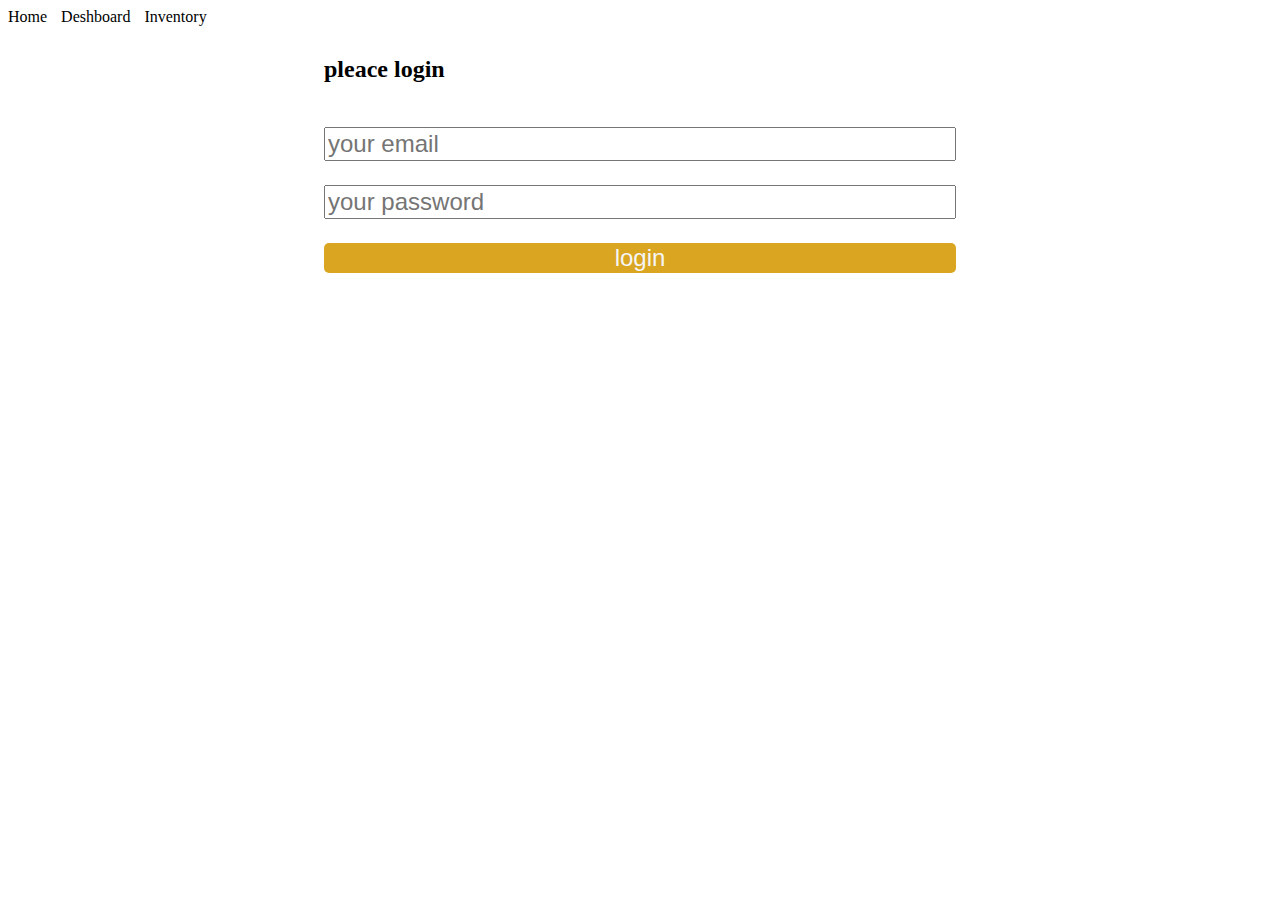
<file: index.html>
<!DOCTYPE html>
<html lang="en">
<head>
    <meta charset="UTF-8">
    <meta http-equiv="X-UA-Compatible" content="IE=edge">
    <meta name="viewport" content="width=device-width, initial-scale=1.0">
    <link rel="stylesheet" href="style.css">
    <title>Document</title>
</head>
<body>
    <header>
        <nav>
            <a href="">Home</a>
            <a href="">Deshboard</a>
            <a href="">Inventory</a>
            <a href=""></a>
        </nav>
    </header>
    <section class="login-container">
        <form class="login-form">
            <h2>pleace login</h2>
            <input type="email" placeholder="your email" required>
            <input type="password" placeholder="your password" required>
            <input type="submit" value="login" required>
        </form>
    </section>
</body>
</html>
</file>
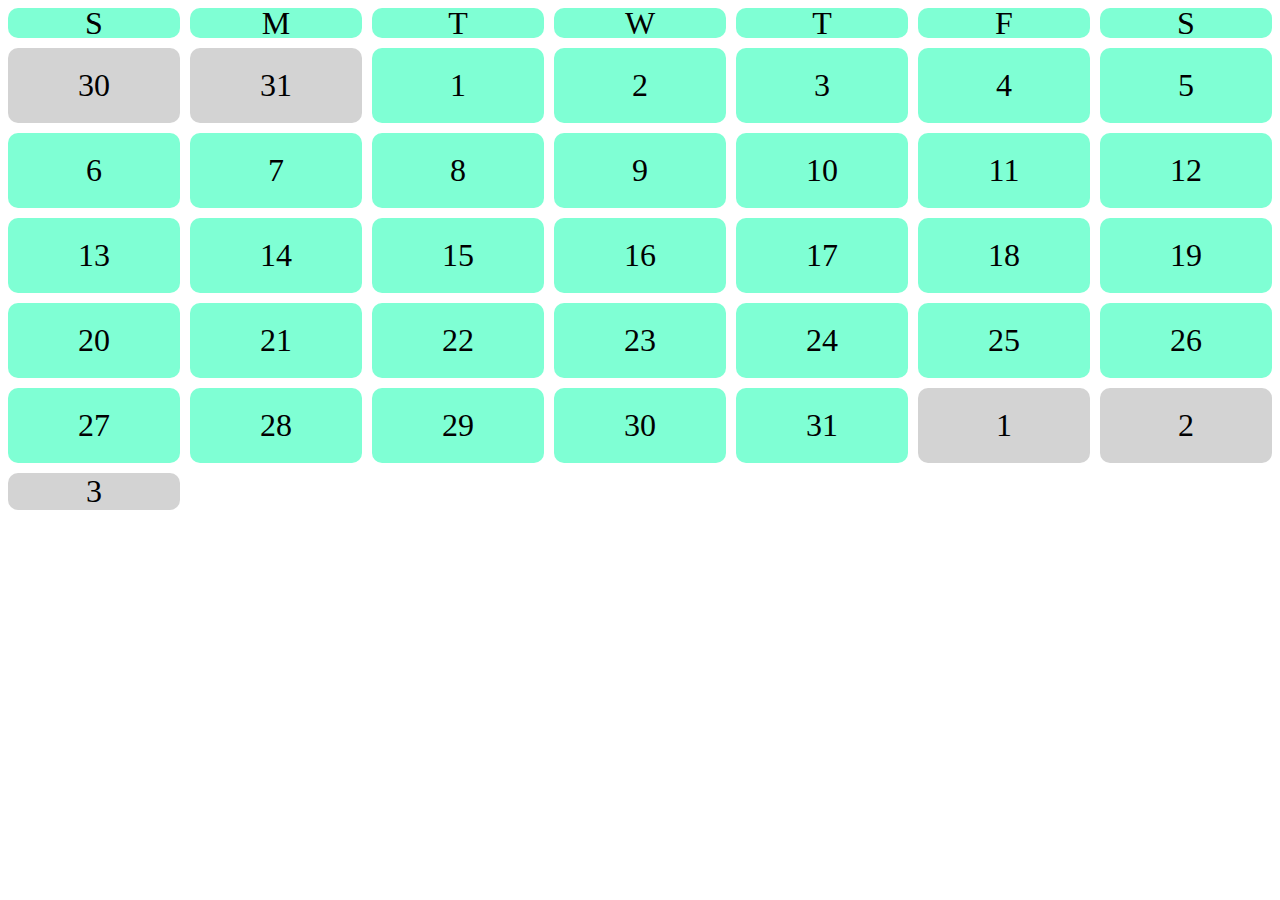
<file: calander.html>
<!DOCTYPE html>
<html lang="en">
<head>
    <meta charset="UTF-8">
    <meta http-equiv="X-UA-Compatible" content="IE=edge">
    <meta name="viewport" content="width=device-width, initial-scale=1.0">
    <title>Document</title>
    <style>
        .calander{
            display: grid;
            grid-template-columns: repeat(7, 1fr);
            grid-template-rows:30px repeat(5, 75px);
            row-gap: 10px;
            column-gap: 10px;
        }
        .date, .day{
            background-color: aquamarine;
            font-size: 2em;
            display: flex;
            justify-content: center;
            align-items: center;
            border-radius: 10px;
        }
        .other-month{
            background-color: lightgray;
        }
    </style>
</head>
<body>
    <div class="calander">
        <div class="day">S</div>
        <div class="day">M</div>
        <div class="day">T</div>
        <div class="day">W</div>
        <div class="day">T</div>
        <div class="day">F</div>
        <div class="day">S</div>
        <div class="date other-month">30</div>
        <div class="date other-month">31</div>
        <div class="date">1</div>
        <div class="date">2</div>
        <div class="date">3</div>
        <div class="date">4</div>
        <div class="date">5</div>
        <div class="date">6</div>
        <div class="date">7</div>
        <div class="date">8</div>
        <div class="date">9</div>
        <div class="date">10</div>
        <div class="date">11</div>
        <div class="date">12</div>
        <div class="date">13</div>
        <div class="date">14</div>
        <div class="date">15</div>
        <div class="date">16</div>
        <div class="date">17</div>
        <div class="date">18</div>
        <div class="date">19</div>
        <div class="date">20</div>
        <div class="date">21</div>
        <div class="date">22</div>
        <div class="date">23</div>
        <div class="date">24</div>
        <div class="date">25</div>
        <div class="date">26</div>
        <div class="date">27</div>
        <div class="date">28</div>
        <div class="date">29</div>
        <div class="date">30</div>
        <div class="date">31</div>
        <div class="date other-month">1</div>
        <div class="date other-month">2</div>
        <div class="date other-month">3</div>
      
    </div>
</body>
</html>
</file>
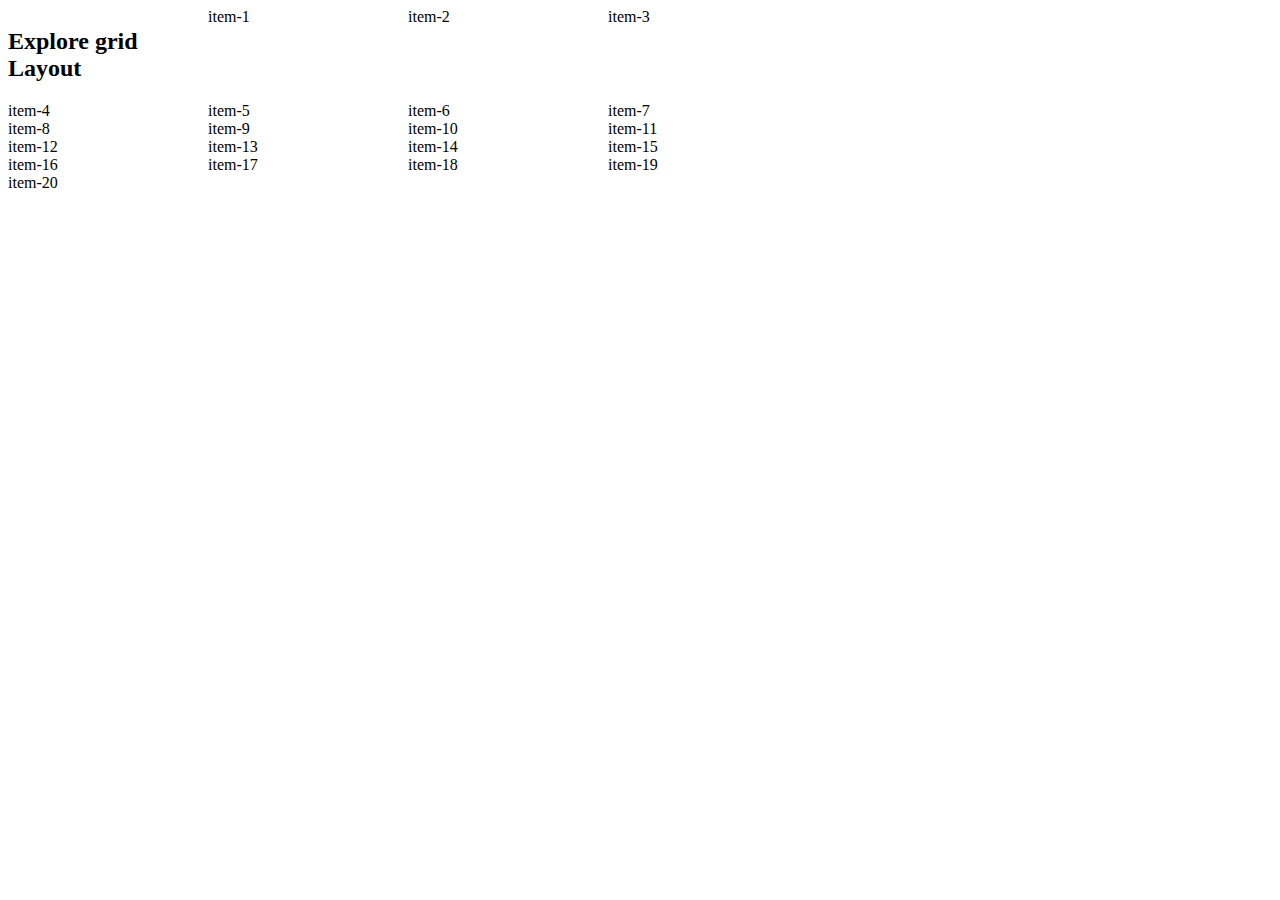
<file: gride.html>
<!DOCTYPE html>
<html lang="en">
<head>
    <meta charset="UTF-8">
    <meta http-equiv="X-UA-Compatible" content="IE=edge">
    <meta name="viewport" content="width=device-width, initial-scale=1.0">
    <title>Explore grid Layout</title>
    <style>
        .container{
            display: grid;
            grid-template-columns: repeat(4,200px);
        }
    </style>
</head>
<body>
    <div class="container">
        <h2>Explore grid Layout</h2>
        <div class="item">item-1</div>
        <div class="item">item-2</div>
        <div class="item">item-3</div>
        <div class="item">item-4</div>
        <div class="item">item-5</div>
        <div class="item">item-6</div>
        <div class="item">item-7</div>
        <div class="item">item-8</div>
        <div class="item">item-9</div>
        <div class="item">item-10</div>
        <div class="item">item-11</div>
        <div class="item">item-12</div>
        <div class="item">item-13</div>
        <div class="item">item-14</div>
        <div class="item">item-15</div>
        <div class="item">item-16</div>
        <div class="item">item-17</div>
        <div class="item">item-18</div>
        <div class="item">item-19</div>
        <div class="item">item-20</div>
    </div>
</body>
</html>
</file>
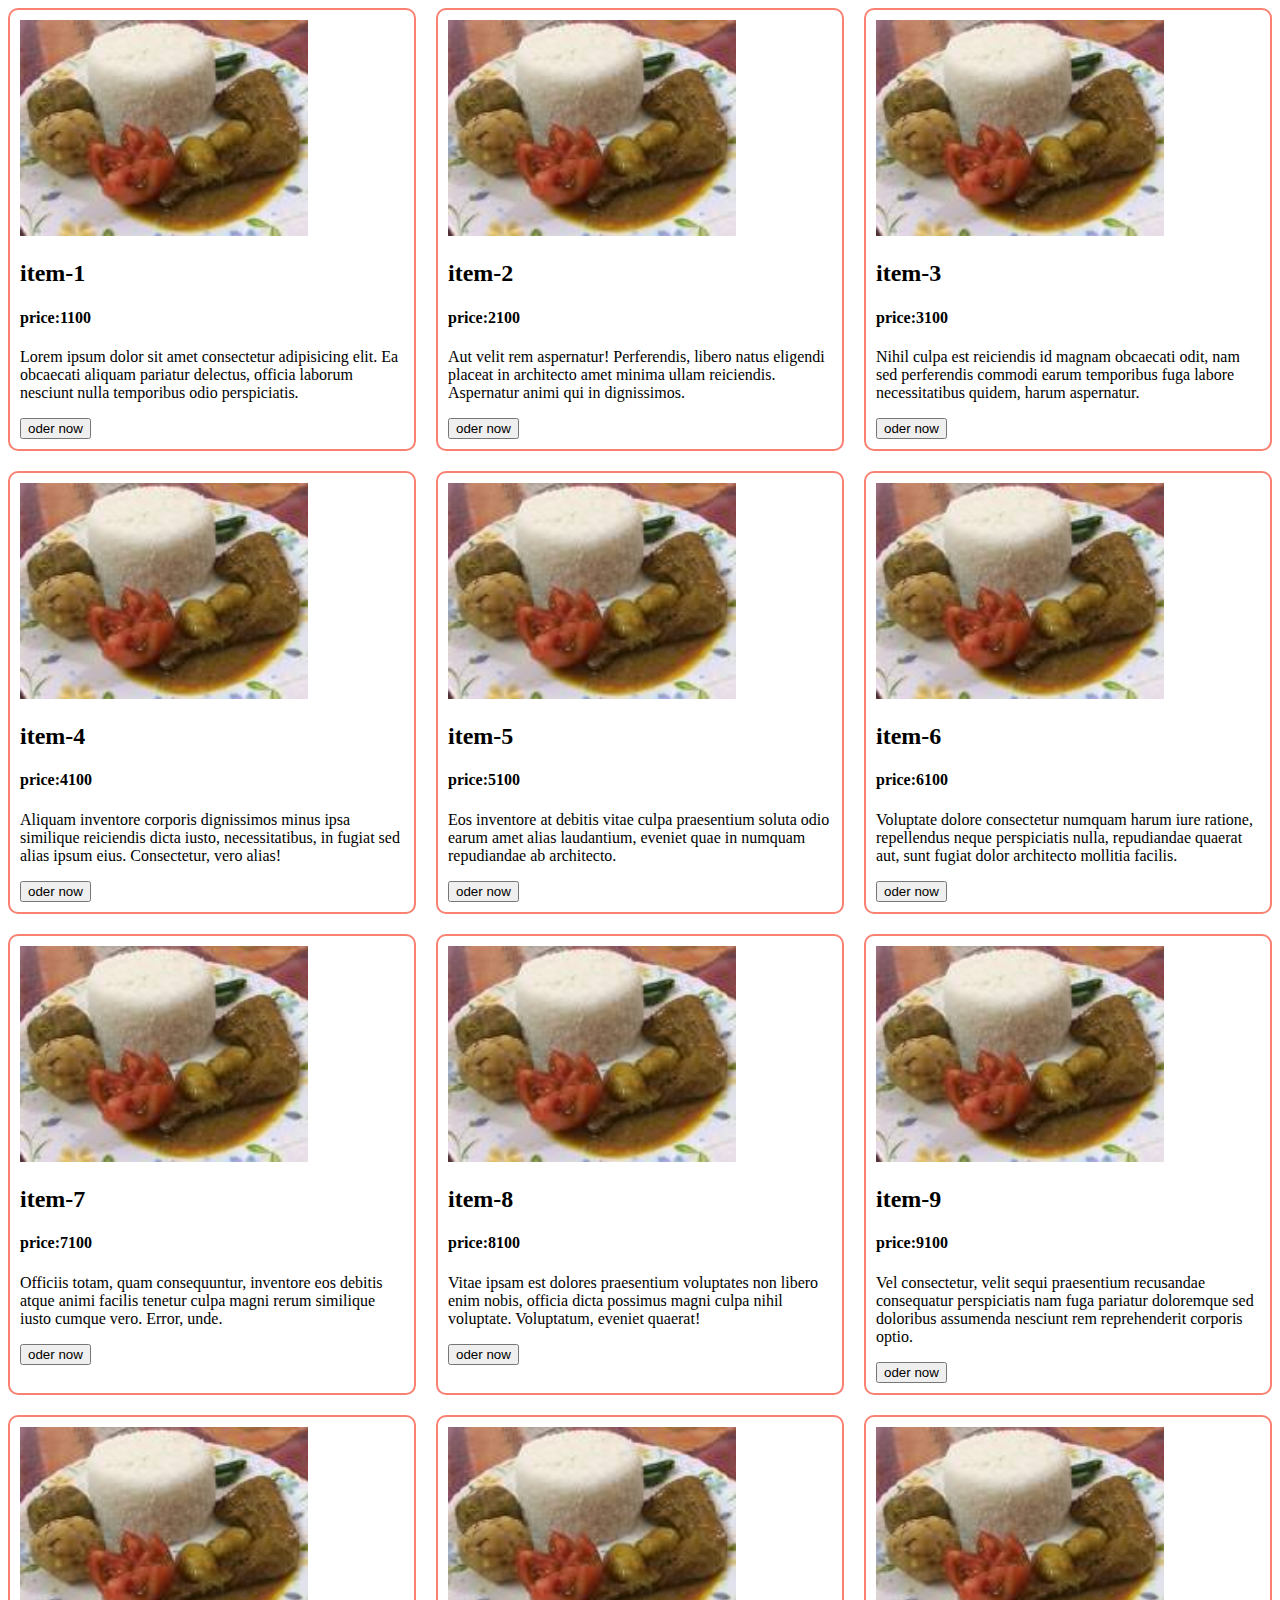
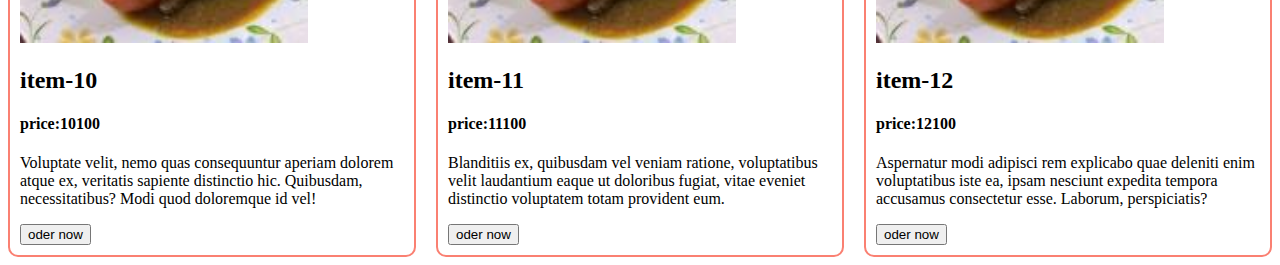
<file: responsive.html>
<!DOCTYPE html>
<html lang="en">
<head>
    <meta charset="UTF-8">
    <meta http-equiv="X-UA-Compatible" content="IE=edge">
    <meta name="viewport" content="width=device-width, initial-scale=1.0">
    <title>Document</title>
    <style>
        .container{
            display: grid;
            grid-template-columns: repeat(3, 1fr);
            gap: 20px;
        }
        .food{
            border: 2px solid salmon;
            border-radius: 10px;
            padding: 10px;
        }
        .food img{
            width: 75%;
        }
        @media screen and (max-width:576px){
            .food{
                background-color: antiquewhite;
            }
            .container{
                grid-template-columns: repeat(1,1fr);
            }
            
        }
        @media screen and (min-width:577px) and (max-width:992px) {
            .food{
                background-color: blueviolet;
            }
            .container{
                grid-template-columns: repeat(2,1fr);
            }
            
            
        }
    </style>
</head>
<body>
   <div class="container">
    <div class="food">
        <img src="images/download.jpg" alt="">
        <h2>item-1</h2>
        <h4>price:1100</h4>
        <p>Lorem ipsum dolor sit amet consectetur adipisicing elit. Ea obcaecati aliquam pariatur delectus, officia laborum nesciunt nulla temporibus odio perspiciatis.</p>
        <button>oder now</button>
    </div>
    <div class="food">
        <img src="images/download.jpg" alt="">
        <h2>item-2</h2>
        <h4>price:2100</h4>
        <p>Aut velit rem aspernatur! Perferendis, libero natus eligendi placeat in architecto amet minima ullam reiciendis. Aspernatur animi qui in dignissimos.</p>
        <button>oder now</button>
    </div>
    <div class="food">
        <img src="images/download.jpg" alt="">
        <h2>item-3</h2>
        <h4>price:3100</h4>
        <p>Nihil culpa est reiciendis id magnam obcaecati odit, nam sed perferendis commodi earum temporibus fuga labore necessitatibus quidem, harum aspernatur.</p>
        <button>oder now</button>
    </div>
    <div class="food">
        <img src="images/download.jpg" alt="">
        <h2>item-4</h2>
        <h4>price:4100</h4>
        <p>Aliquam inventore corporis dignissimos minus ipsa similique reiciendis dicta iusto, necessitatibus, in fugiat sed alias ipsum eius. Consectetur, vero alias!</p>
        <button>oder now</button>
    </div>
    <div class="food">
        <img src="images/download.jpg" alt="">
        <h2>item-5</h2>
        <h4>price:5100</h4>
        <p>Eos inventore at debitis vitae culpa praesentium soluta odio earum amet alias laudantium, eveniet quae in numquam repudiandae ab architecto.</p>
        <button>oder now</button>
    </div>
    <div class="food">
        <img src="images/download.jpg" alt="">
        <h2>item-6</h2>
        <h4>price:6100</h4>
        <p>Voluptate dolore consectetur numquam harum iure ratione, repellendus neque perspiciatis nulla, repudiandae quaerat aut, sunt fugiat dolor architecto mollitia facilis.</p>
        <button>oder now</button>
    </div>
    <div class="food">
        <img src="images/download.jpg" alt="">
        <h2>item-7</h2>
        <h4>price:7100</h4>
        <p>Officiis totam, quam consequuntur, inventore eos debitis atque animi facilis tenetur culpa magni rerum similique iusto cumque vero. Error, unde.</p>
        <button>oder now</button>
    </div>
    <div class="food">
        <img src="images/download.jpg" alt="">
        <h2>item-8</h2>
        <h4>price:8100</h4>
        <p>Vitae ipsam est dolores praesentium voluptates non libero enim nobis, officia dicta possimus magni culpa nihil voluptate. Voluptatum, eveniet quaerat!</p>
        <button>oder now</button>
    </div>
    <div class="food">
        <img src="images/download.jpg" alt="">
        <h2>item-9</h2>
        <h4>price:9100</h4>
        <p>Vel consectetur, velit sequi praesentium recusandae consequatur perspiciatis nam fuga pariatur doloremque sed doloribus assumenda nesciunt rem reprehenderit corporis optio.</p>
        <button>oder now</button>
    </div>
    <div class="food">
        <img src="images/download.jpg" alt="">
        <h2>item-10</h2>
        <h4>price:10100</h4>
        <p>Voluptate velit, nemo quas consequuntur aperiam dolorem atque ex, veritatis sapiente distinctio hic. Quibusdam, necessitatibus? Modi quod doloremque id vel!</p>
        <button>oder now</button>
    </div>
    <div class="food">
        <img src="images/download.jpg" alt="">
        <h2>item-11</h2>
        <h4>price:11100</h4>
        <p>Blanditiis ex, quibusdam vel veniam ratione, voluptatibus velit laudantium eaque ut doloribus fugiat, vitae eveniet distinctio voluptatem totam provident eum.</p>
        <button>oder now</button>
    </div>
    <div class="food">
        <img src="images/download.jpg" alt="">
        <h2>item-12</h2>
        <h4>price:12100</h4>
        <p>Aspernatur modi adipisci rem explicabo quae deleniti enim voluptatibus iste ea, ipsam nesciunt expedita tempora accusamus consectetur esse. Laborum, perspiciatis?</p>
        <button>oder now</button>
    </div>
   </div>
</body>
</html>
</file>
<file: style.css>
nav a{
    margin-right: 10px;
   text-decoration: none;
    color: black;
}
.login-container{
    display: flex;
    justify-content: center;
    margin-top: 10px;
}
.login-form{
    display: flex;
    flex-direction:column;
    width: 50%;
}
.login-form input{
    margin-top: 1em;
    font-size: 1.5em;
    padding: 5px, 10px;
}
.login-form input[type="submit"]{
    background-color: goldenrod;
    border: 0;
    border-radius: 5px;
    color: whitesmoke;
    font-size: 700;
}
</file>
